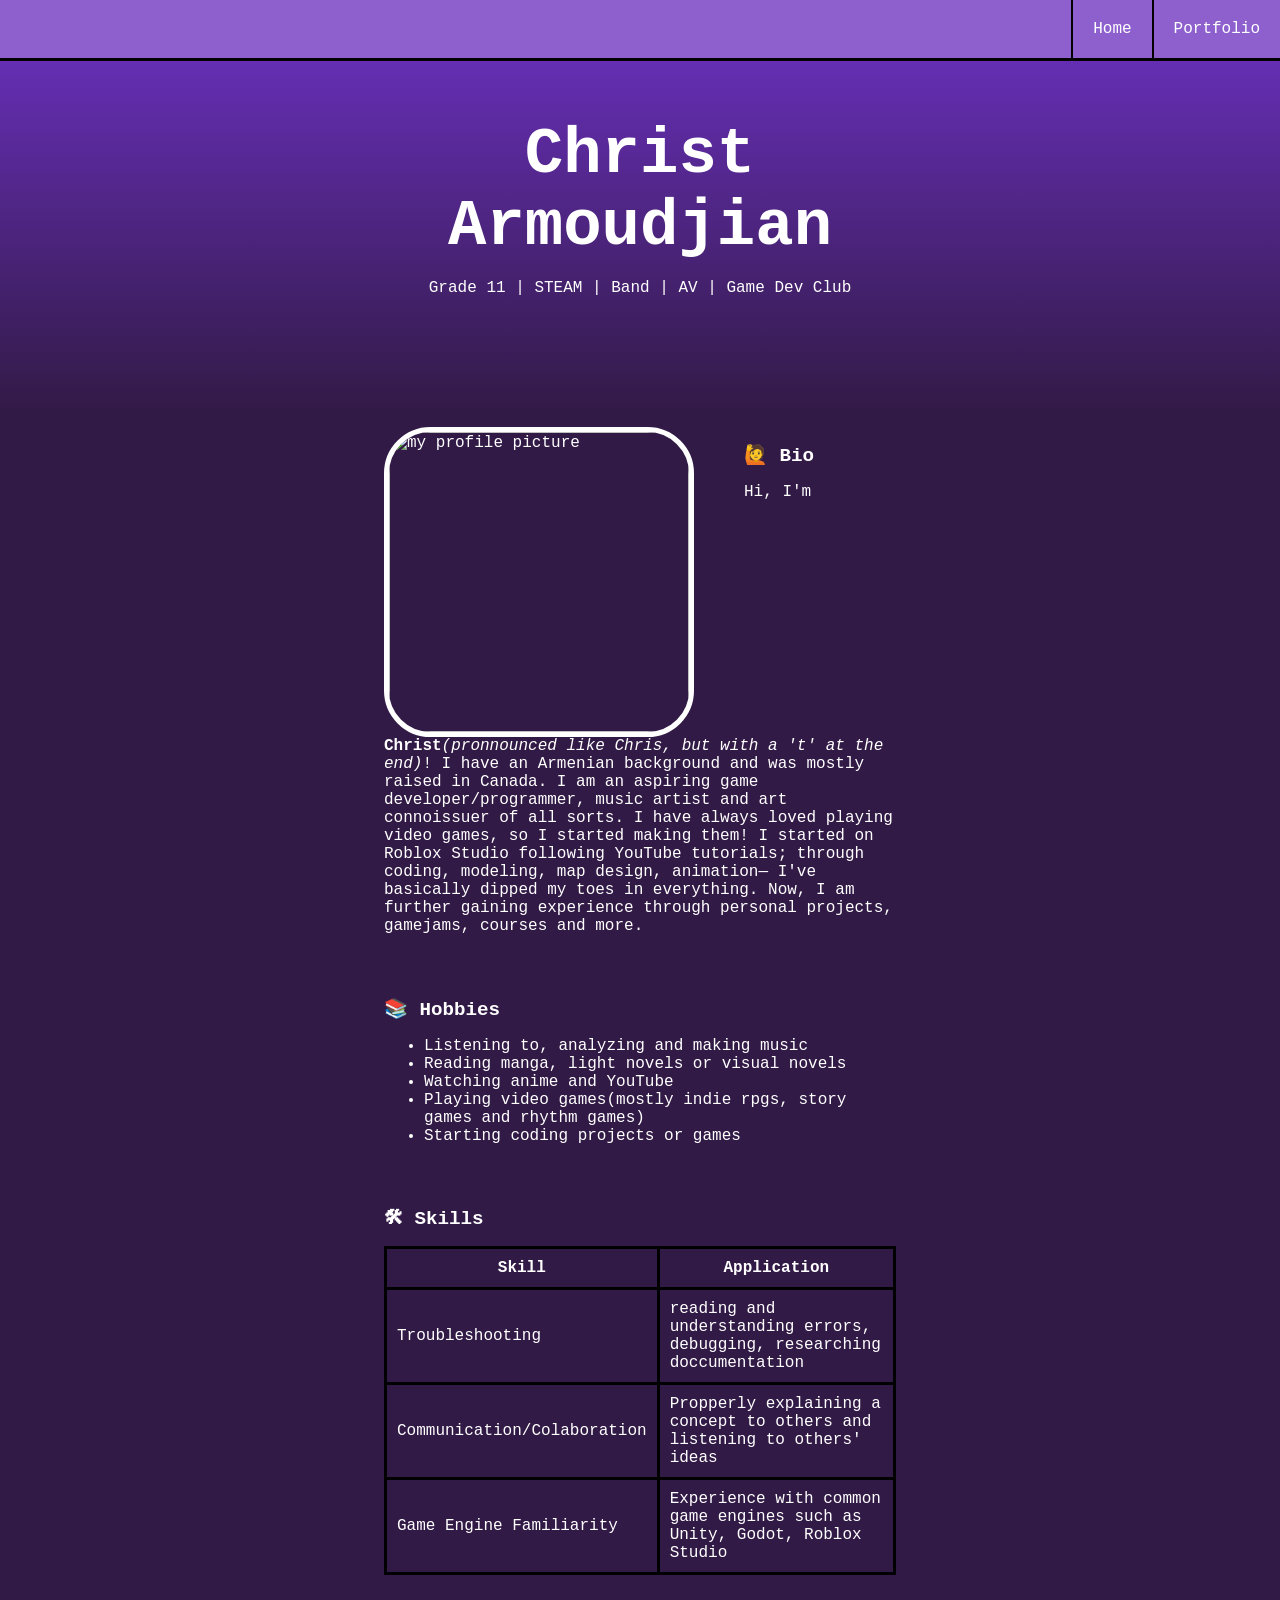
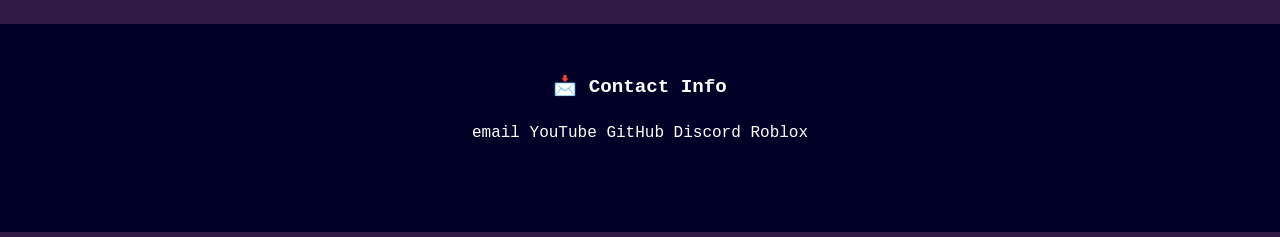
<file: index.html>
<!DOCTYPE html>
<html lang="en">
    <head>
        <meta charset="UTF-8">
        <title>Christ Armoudjan</title>
        <link rel="stylesheet" href="style.css">
        <script defer src="script.js"></script>
    </head>

    <div class="menubar">
        <button type="button" class="menubar button" onclick="loadHome()">Home</button>
        <button type="button" class="menubar button" onclick="loadPortfolio()">Portfolio</button>
    </div>

    <header>
        <div class="section">
            <h1 class="center">Christ Armoudjian</h1>
            <p class="center tagline">Grade 11 | STEAM | Band | AV | Game Dev Club</p>
        </div>
    </header>

    <body>
        <iframe id="bodyIframe" src="home.html"></iframe>
    </body>

    <footer>
        <h2>&#128233; Contact Info</h2>
        <div>
            <a href="mailto:christarmoudjjan@gmail.com">email</a>
            <a href="https://youtube.com/@us_gt?si=nEjXPRcHagklGUrK">YouTube</a>
            <a href="https://github.com/Treason255">GitHub</a>
            <a href="https://discord.com/users/875444151108390922z">Discord</a>
            <a href="https://roblox.com/users/3911007190/profile">Roblox</a>
        </div>
    </footer>
</html>
</file>
<file: style.css>
* {
    font-family: monospace;
    font-size: large;
    color: white;
}

.center {
    text-align: center;
}

header {
    display: flex;
    align-items: center;
    justify-content: center;
    max-height: fit-content;
    background-image: linear-gradient(#652eb3, #321a46);
    margin: 0;
}

.tagline {
    margin-bottom: 100px;
}

.menubar {
    display: grid;
    grid-auto-flow: column;
    justify-content: right;
    max-height: fit-content;
    width: 100%;
    border-bottom: 3px solid black; 
    background-color: #8e60ce;  
    position: sticky;
    top: 0;
}

.menubar .button {
    border: none;
    border-left: 2px solid black;
    text-align: center;
    font-size: large;
    padding: 20px;
}

.menubar .button:hover {
    cursor: pointer;
    font-weight: bold;
    background-color: #e27ce2;
}

h1 {
    margin-bottom: 10px;
    font-size: 64px;
}

.profileicon {
    float: left;
    height: 300px;
    margin-right: 50px;
    border: 5px solid white;
    border-radius: 15%;
}

/* iframe body setup */

iframe {
    border: none;
    width:100%;
}

body {
    background-color: #321a46;
    margin: 0;
    overflow: auto;
    scrollbar-width: none;
    -ms-overflow-style: none;
}

html {
    scrollbar-width: none;
    -ms-overflow-style: none;
}

.flexbody {
    width: 100%;
    height: fit-content;
    min-height: 414px;
    display: flex;
    flex-direction: column;
    align-items: center;
}

/*****/

h2 {
    font-size: larger;
}

div.section {
    width: 40%;
    margin: 15px;
}

table {
    border-collapse: collapse;
}

th, td {
    border:3px solid black;
    padding: 10px;
}

a {
    text-decoration: none;
}

a:hover {
    font-weight: bold;
}

footer {
    display: flex;
    flex-direction: column;
    align-items: center;
    max-height: fit-content;
    background-color: #010127;
}

footer h2 {
    margin-top: 50px;
}

footer div {
    margin-top:10px;
    margin-bottom: 90px;
}
</file>
